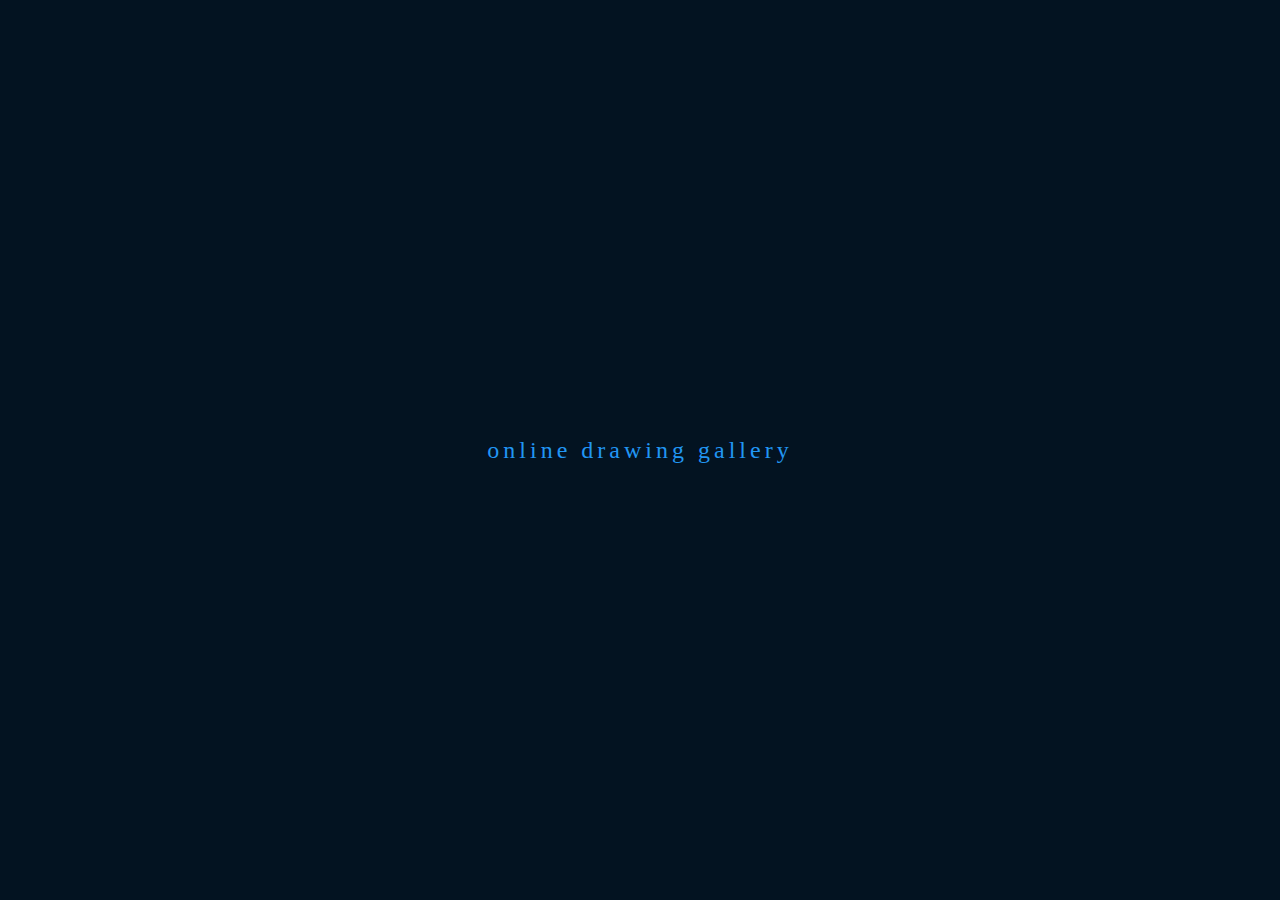
<file: index.html>
<!DOCTYPE>
<html>
<head>
  <title>online gallery</title>
  <meta charset="utf-8"
  <meta charset="stylesheet" type="text/css">
    <link rel="stylesheet" href="new.css">
</head>

</html>


<body>
<a href="homepage.html">online drawing gallery</a>

  </body>
</file>
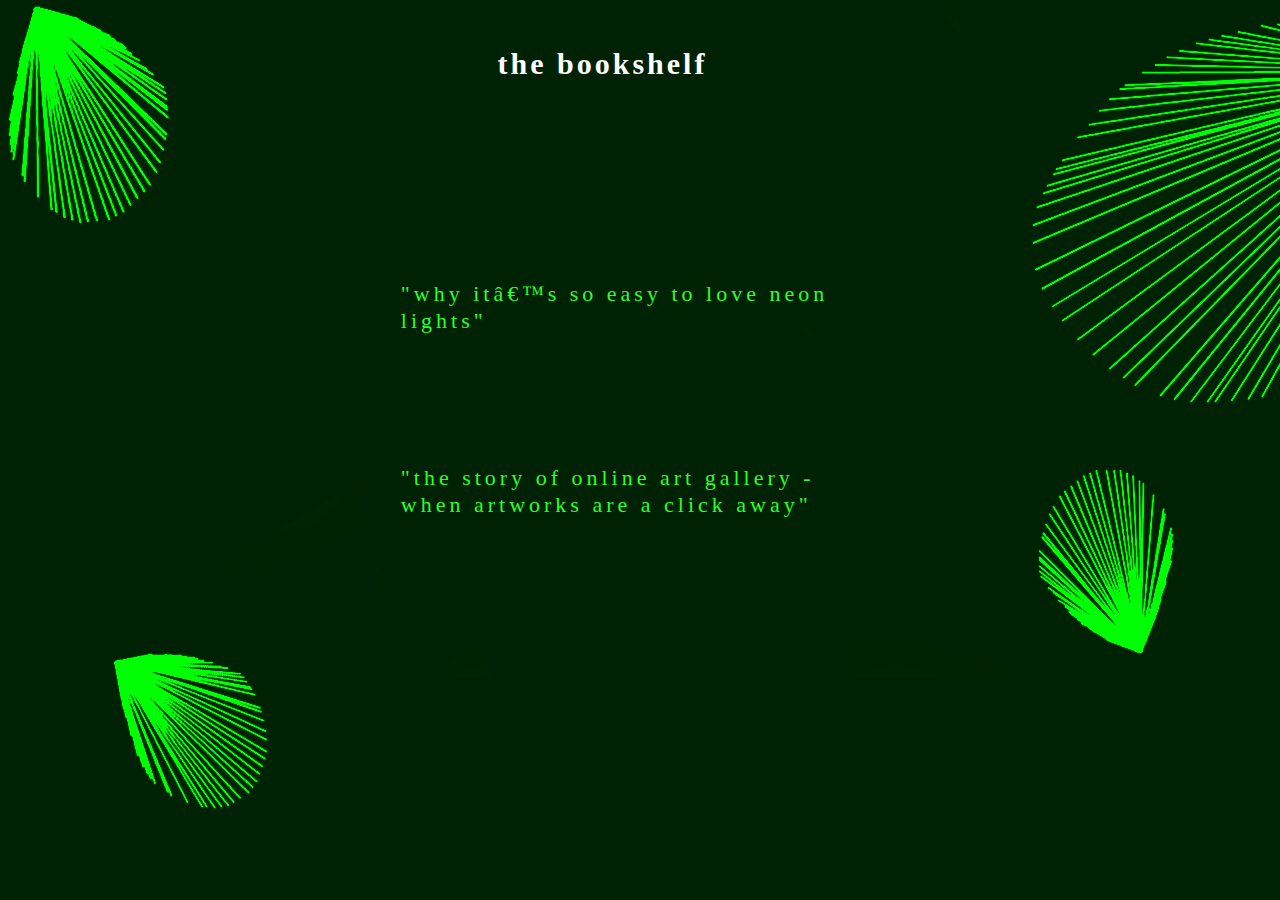
<file: bookshelf.html>
<!DOCTYPE>
<html>
<head>
  <title>bookshelf</title>
  <meta charset="utf-8"
  <meta charset="stylesheet" type="text/css">
</head>
<link rel="stylesheet" href="bookshelf.css">

<h1 class="glow">the bookshelf</h1>

<div class="container">
  <div class="center">
<body>
  <a href="firstarticle.html">"Why It’s So Easy To Love Neon Lights"</a>

<a href="secondarticle.html">"The Story of Online Art Gallery - When Artworks are a Click Away"</a>
  
</div>
</file>
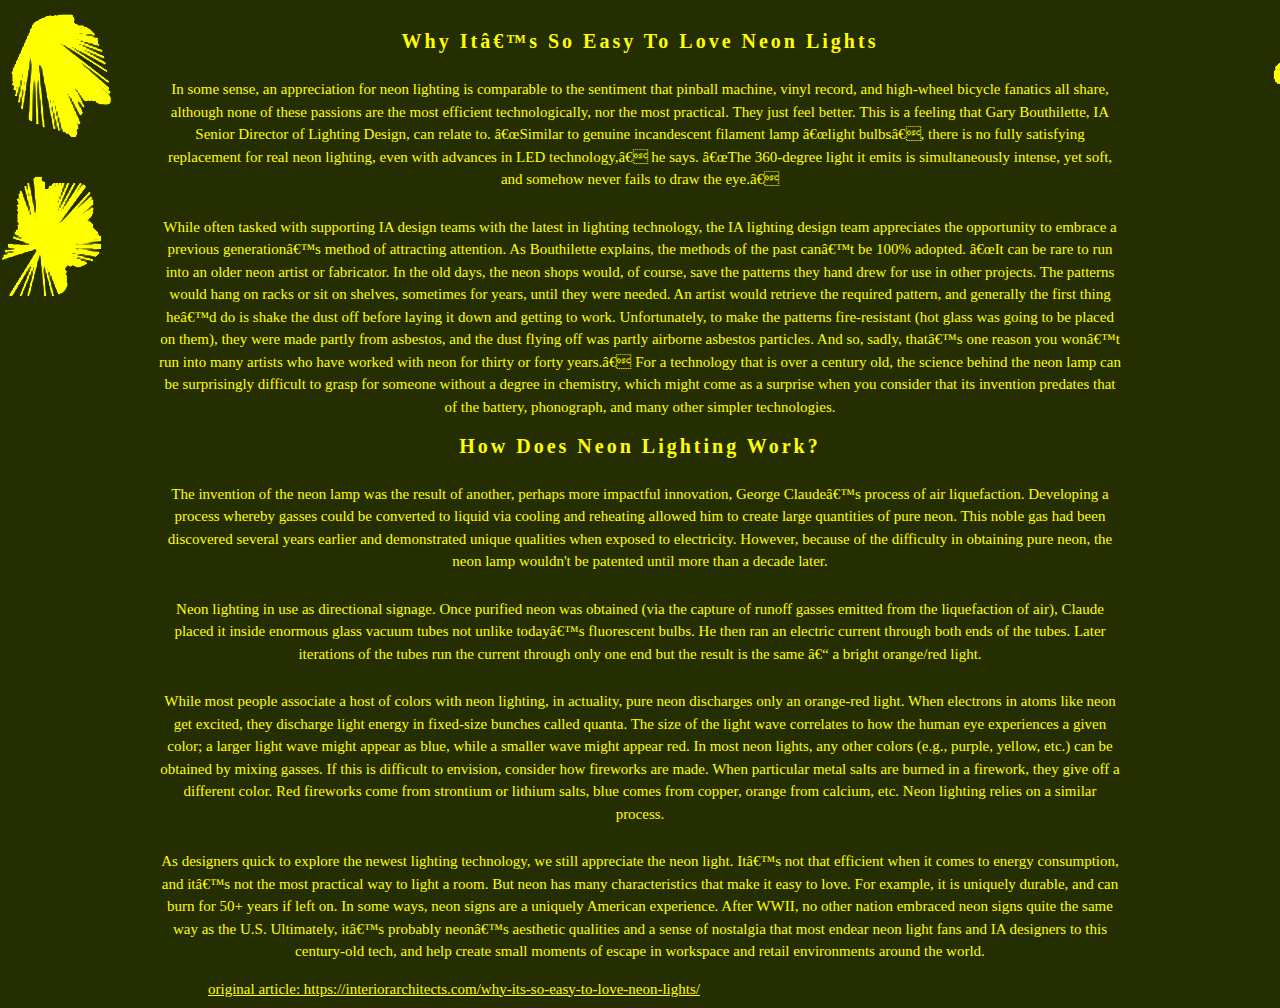
<file: firstarticle.html>
<!DOCTYPE>
<html>
<head>
  <title>first article</title>
  <meta charset="utf-8"
  <meta charset="stylesheet" type="text/css">
  <link rel="stylesheet" href="firstarticle.css">
</head>
<body>
  <h1 class="glow">Why It’s So Easy To Love Neon Lights</h1>

  <p>In some sense, an appreciation for neon lighting is comparable to the sentiment that pinball machine, vinyl record, and high-wheel bicycle fanatics all share, although none of these passions are the most efficient technologically, nor the most practical. They just feel better.

This is a feeling that Gary Bouthilette, IA Senior Director of Lighting Design, can relate to. “Similar to genuine incandescent filament lamp “light bulbs”, there is no fully satisfying replacement for real neon lighting, even with advances in LED technology,” he says. “The 360-degree light it emits is simultaneously intense, yet soft, and somehow never fails to draw the eye.”</p>

<p>While often tasked with supporting IA design teams with the latest in lighting technology, the IA lighting design team appreciates the opportunity to embrace a previous generation’s method of attracting attention. As Bouthilette explains, the methods of the past can’t be 100% adopted.

“It can be rare to run into an older neon artist or fabricator. In the old days, the neon shops would, of course, save the patterns they hand drew for use in other projects. The patterns would hang on racks or sit on shelves, sometimes for years, until they were needed. An artist would retrieve the required pattern, and generally the first thing he’d do is shake the dust off before laying it down and getting to work. Unfortunately, to make the patterns fire-resistant (hot glass was going to be placed on them), they were made partly from asbestos, and the dust flying off was partly airborne asbestos particles. And so, sadly, that’s one reason you won’t run into many artists who have worked with neon for thirty or forty years.”

For a technology that is over a century old, the science behind the neon lamp can be surprisingly difficult to grasp for someone without a degree in chemistry, which might come as a surprise when you consider that its invention predates that of the battery, phonograph, and many other simpler technologies.</p>


<h2 class="glow">How Does Neon Lighting Work?

</h2>

<p>The invention of the neon lamp was the result of another, perhaps more impactful innovation, George Claude’s process of air liquefaction. Developing a process whereby gasses could be converted to liquid via cooling and reheating allowed him to create large quantities of pure neon. This noble gas had been discovered several years earlier and demonstrated unique qualities when exposed to electricity. However, because of the difficulty in obtaining pure neon, the neon lamp wouldn't be patented until more than a decade later.</p>

<p>Neon lighting in use as directional signage.

Once purified neon was obtained (via the capture of runoff gasses emitted from the liquefaction of air), Claude placed it inside enormous glass vacuum tubes not unlike today’s fluorescent bulbs. He then ran an electric current through both ends of the tubes. Later iterations of the tubes run the current through only one end but the result is the same – a bright orange/red light.</p>

<p>While most people associate a host of colors with neon lighting, in actuality, pure neon discharges only an orange-red light. When electrons in atoms like neon get excited, they discharge light energy in fixed-size bunches called quanta. The size of the light wave correlates to how the human eye experiences a given color; a larger light wave might appear as blue, while a smaller wave might appear red. In most neon lights, any other colors (e.g., purple, yellow, etc.) can be obtained by mixing gasses.

If this is difficult to envision, consider how fireworks are made. When particular metal salts are burned in a firework, they give off a different color. Red fireworks come from strontium or lithium salts, blue comes from copper, orange from calcium, etc. Neon lighting relies on a similar process.</p>

<p>As designers quick to explore the newest lighting technology, we still appreciate the neon light. It’s not that efficient when it comes to energy consumption, and it’s not the most practical way to light a room. But neon has many characteristics that make it easy to love. For example, it is uniquely durable, and can burn for 50+ years if left on.

In some ways, neon signs are a uniquely American experience. After WWII, no other nation embraced neon signs quite the same way as the U.S. Ultimately, it’s probably neon’s aesthetic qualities and a sense of nostalgia that most endear neon light fans and IA designers to this century-old tech, and help create small moments of escape in workspace and retail environments around the world.

</p>

<a href="https://interiorarchitects.com/why-its-so-easy-to-love-neon-lights/.com">original article: https://interiorarchitects.com/why-its-so-easy-to-love-neon-lights/</a>
</file>
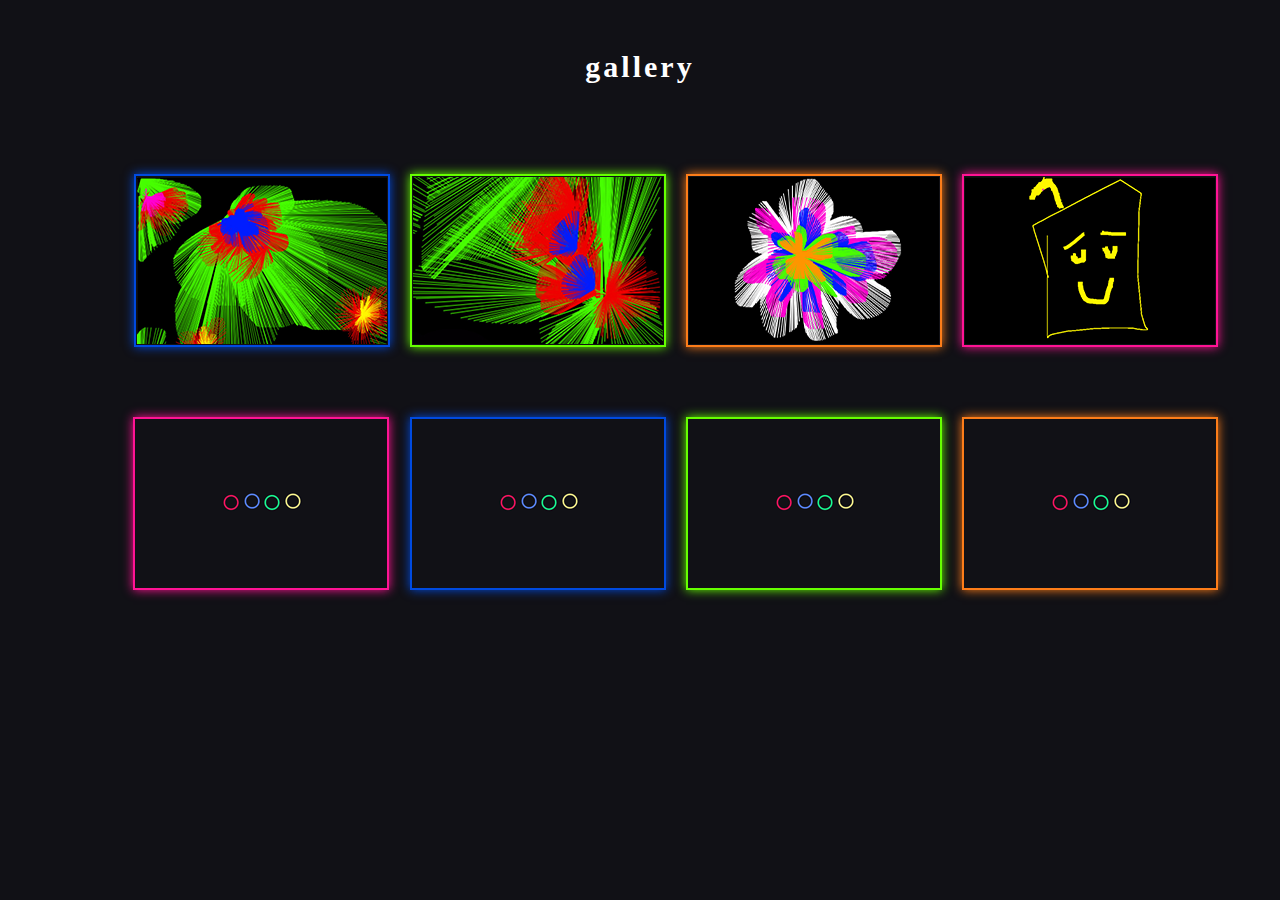
<file: gallery.html>
<!DOCTYPE>
<html>
<head>
  <title>gallery</title>
  <meta charset="utf-8"
  <meta charset="stylesheet" type="text/css">
</head>
<link rel="stylesheet" href="gallery.css">

<h1 class="glow">gallery</h1>

<div id="thumbnail-frame1">
  <div id="thumbnail1"></div>
</div>

<div id="thumbnail-frame2">
  <div id="thumbnail2"></div>
</div>

<div id="thumbnail-frame3">
  <div id="thumbnail3"></div>
</div>

<div id="thumbnail-frame4">
  <div id="thumbnail4"></div>
</div>

<div id="thumbnail-frame5">
  <div id="thumbnail5"></div>
</div>

<div id="thumbnail-frame6">
  <div id="thumbnail6"></div>
</div>

<div id="thumbnail-frame7">
  <div id="thumbnail7"></div>
</div>

<div id="thumbnail-frame8">
  <div id="thumbnail8"></div>
</div>
</file>
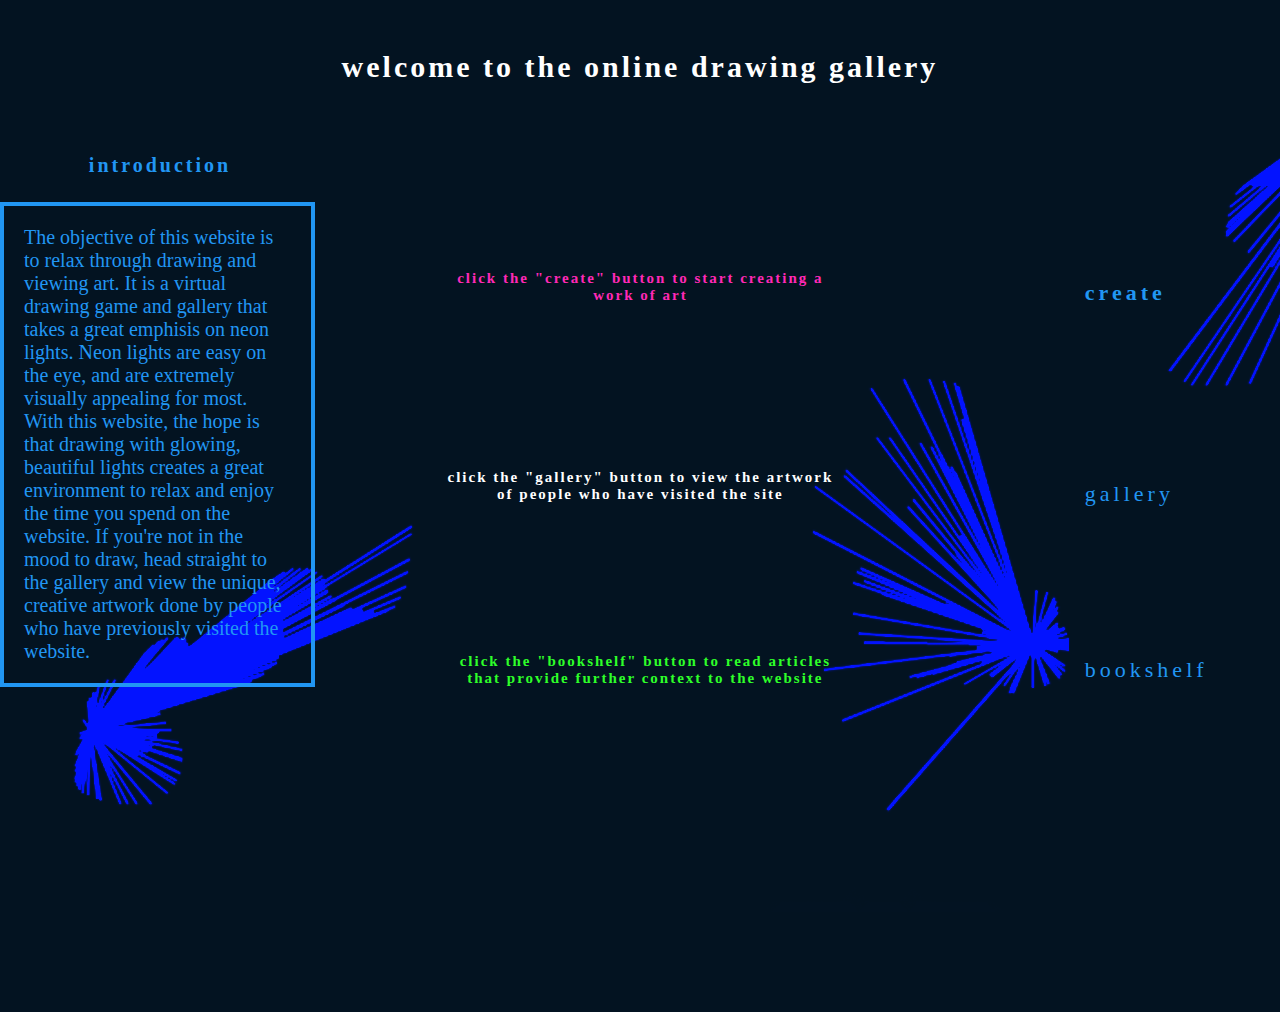
<file: homepage.html>
<!DOCTYPE>
<html>
<head>
  <title>homepage</title>
  <meta charset="utf-8"
  <meta charset="stylesheet" type="text/css">
</head>
<link rel="stylesheet" href="homepage.css">

<h1 class="glow">welcome to the online drawing gallery</h1>

<div class="web-page">
    <div class="dynamic-content-wrapper"
         id="wrapper-2"
         style="min-height: 100px">

<h2> introduction </h2>
<p style="border:4px; border-style: solid ; border-color:#2196f3; padding: 1em;">The objective of this website is to relax through drawing and viewing art. It is a virtual drawing game and gallery that takes a great emphisis on neon lights.
  Neon lights are easy on the eye, and are extremely visually appealing for most. With this website, the hope is that drawing with glowing, beautiful lights creates a great environment to relax and enjoy the time you spend on the website.
  If you're not in the mood to draw, head straight to the gallery and view the unique, creative artwork done by people who have previously visited the website.
</p>

<div class="container">
  <div class="center">
<h3> click the "create" button to start creating a work of art </h3>
<h4> click the "gallery" button to view the artwork of people who have visited the site </h4>
<h5> click the "bookshelf" button to read articles that provide further context to the website </h5>

<div class="container">
  <div class="center">
  <h6>
    <a href="create.html">create</a>
    </h6>

<h7>
  <a href="gallery.html">gallery</a>
</h7>

<h8>
    <a href="bookshelf.html">bookshelf</a>
</h8>

</div>
</file>
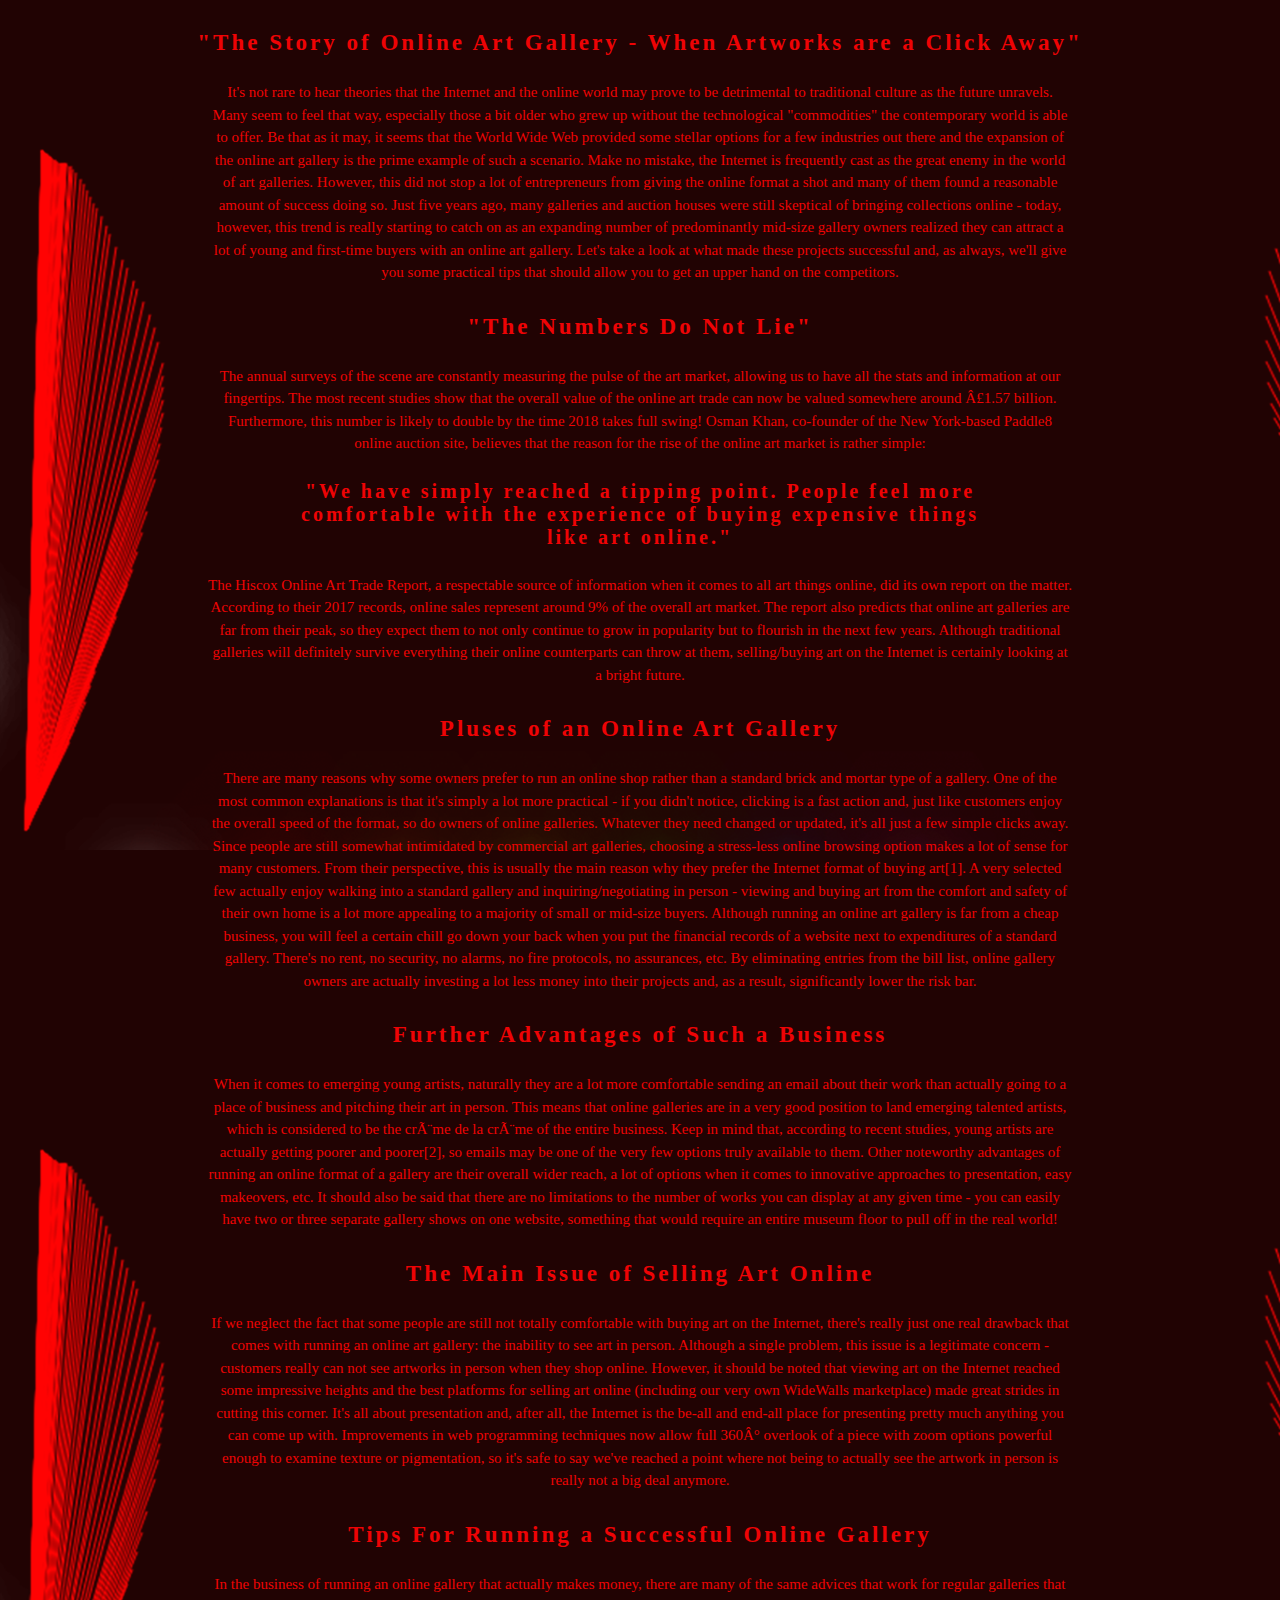
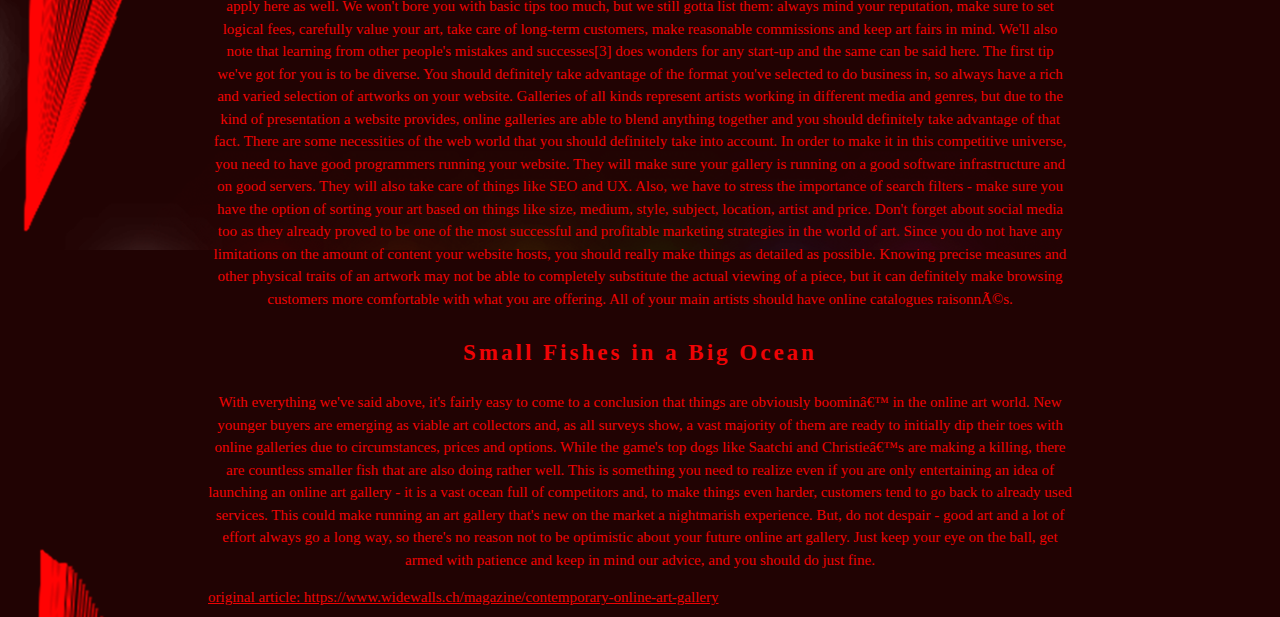
<file: secondarticle.html>
<!DOCTYPE>
<html>
<head>
  <title>second article</title>
  <meta charset="utf-8"
  <meta charset="stylesheet" type="text/css">
  <link rel="stylesheet" href="secondarticle.css">
</head>

  <h1 class="glow">"The Story of Online Art Gallery - When Artworks are a Click Away"</h1>

<p>It's not rare to hear theories that the Internet and the online world may prove to be detrimental to traditional culture as the future unravels. Many seem to feel that way, especially those a bit older who grew up without the technological "commodities" the contemporary world is able to offer.

Be that as it may, it seems that the World Wide Web provided some stellar options for a few industries out there and the expansion of the online art gallery is the prime example of such a scenario.

Make no mistake, the Internet is frequently cast as the great enemy in the world of art galleries. However, this did not stop a lot of entrepreneurs from giving the online format a shot and many of them found a reasonable amount of success doing so.

Just five years ago, many galleries and auction houses were still skeptical of bringing collections online - today, however, this trend is really starting to catch on as an expanding number of predominantly mid-size gallery owners realized they can attract a lot of young and first-time buyers with an online art gallery.

Let's take a look at what made these projects successful and, as always, we'll give you some practical tips that should allow you to get an upper hand on the competitors.</p>

<h2 class="glow">"The Numbers Do Not Lie"</h2>

<p>The annual surveys of the scene are constantly measuring the pulse of the art market, allowing us to have all the stats and information at our fingertips. The most recent studies show that the overall value of the online art trade can now be valued somewhere around £1.57 billion.

Furthermore, this number is likely to double by the time 2018 takes full swing! Osman Khan, co-founder of the New York-based Paddle8 online auction site, believes that the reason for the rise of the online art market is rather simple:
</p>

<h3>"We have simply reached a tipping point. People feel more comfortable with the experience of buying expensive things like art online."
</h3>

<p>The Hiscox Online Art Trade Report, a respectable source of information when it comes to all art things online, did its own report on the matter.

According to their 2017 records, online sales represent around 9% of the overall art market. The report also predicts that online art galleries are far from their peak, so they expect them to not only continue to grow in popularity but to flourish in the next few years.

Although traditional galleries will definitely survive everything their online counterparts can throw at them, selling/buying art on the Internet is certainly looking at a bright future.
</p>

<h2 class="glow">Pluses of an Online Art Gallery</h2>

<p>There are many reasons why some owners prefer to run an online shop rather than a standard brick and mortar type of a gallery. One of the most common explanations is that it's simply a lot more practical - if you didn't notice, clicking is a fast action and, just like customers enjoy the overall speed of the format, so do owners of online galleries. Whatever they need changed or updated, it's all just a few simple clicks away.

Since people are still somewhat intimidated by commercial art galleries, choosing a stress-less online browsing option makes a lot of sense for many customers. From their perspective, this is usually the main reason why they prefer the Internet format of buying art[1].

A very selected few actually enjoy walking into a standard gallery and inquiring/negotiating in person - viewing and buying art from the comfort and safety of their own home is a lot more appealing to a majority of small or mid-size buyers.

Although running an online art gallery is far from a cheap business, you will feel a certain chill go down your back when you put the financial records of a website next to expenditures of a standard gallery. There's no rent, no security, no alarms, no fire protocols, no assurances, etc.

By eliminating entries from the bill list, online gallery owners are actually investing a lot less money into their projects and, as a result, significantly lower the risk bar.
</p>

<h2 class="glow">Further Advantages of Such a Business</h2>

<p>When it comes to emerging young artists, naturally they are a lot more comfortable sending an email about their work than actually going to a place of business and pitching their art in person.

This means that online galleries are in a very good position to land emerging talented artists, which is considered to be the crème de la crème of the entire business. Keep in mind that, according to recent studies, young artists are actually getting poorer and poorer[2], so emails may be one of the very few options truly available to them.

Other noteworthy advantages of running an online format of a gallery are their overall wider reach, a lot of options when it comes to innovative approaches to presentation, easy makeovers, etc.

It should also be said that there are no limitations to the number of works you can display at any given time - you can easily have two or three separate gallery shows on one website, something that would require an entire museum floor to pull off in the real world!
</p>

<h2 class="glow">The Main Issue of Selling Art Online</h2>

<p>If we neglect the fact that some people are still not totally comfortable with buying art on the Internet, there's really just one real drawback that comes with running an online art gallery: the inability to see art in person.

Although a single problem, this issue is a legitimate concern - customers really can not see artworks in person when they shop online. However, it should be noted that viewing art on the Internet reached some impressive heights and the best platforms for selling art online (including our very own WideWalls marketplace) made great strides in cutting this corner.

It's all about presentation and, after all, the Internet is the be-all and end-all place for presenting pretty much anything you can come up with. Improvements in web programming techniques now allow full 360° overlook of a piece with zoom options powerful enough to examine texture or pigmentation, so it's safe to say we've reached a point where not being to actually see the artwork in person is really not a big deal anymore.
</p>

<h2 class="glow">Tips For Running a Successful Online Gallery</h2>

<p> In the business of running an online gallery that actually makes money, there are many of the same advices that work for regular galleries that apply here as well.

We won't bore you with basic tips too much, but we still gotta list them: always mind your reputation, make sure to set logical fees, carefully value your art, take care of long-term customers, make reasonable commissions and keep art fairs in mind. We'll also note that learning from other people's mistakes and successes[3] does wonders for any start-up and the same can be said here.

The first tip we've got for you is to be diverse. You should definitely take advantage of the format you've selected to do business in, so always have a rich and varied selection of artworks on your website.

Galleries of all kinds represent artists working in different media and genres, but due to the kind of presentation a website provides, online galleries are able to blend anything together and you should definitely take advantage of that fact.

There are some necessities of the web world that you should definitely take into account. In order to make it in this competitive universe, you need to have good programmers running your website. They will make sure your gallery is running on a good software infrastructure and on good servers. They will also take care of things like SEO and UX.

Also, we have to stress the importance of search filters - make sure you have the option of sorting your art based on things like size, medium, style, subject, location, artist and price. Don't forget about social media too as they already proved to be one of the most successful and profitable marketing strategies in the world of art.

Since you do not have any limitations on the amount of content your website hosts, you should really make things as detailed as possible. Knowing precise measures and other physical traits of an artwork may not be able to completely substitute the actual viewing of a piece, but it can definitely make browsing customers more comfortable with what you are offering. All of your main artists should have online catalogues raisonnés.
</p>

<h2 class="glow">Small Fishes in a Big Ocean</h2>

<p>With everything we've said above, it's fairly easy to come to a conclusion that things are obviously boomin’ in the online art world. New younger buyers are emerging as viable art collectors and, as all surveys show, a vast majority of them are ready to initially dip their toes with online galleries due to circumstances, prices and options.

While the game's top dogs like Saatchi and Christie’s are making a killing, there are countless smaller fish that are also doing rather well.

This is something you need to realize even if you are only entertaining an idea of launching an online art gallery - it is a vast ocean full of competitors and, to make things even harder, customers tend to go back to already used services.

This could make running an art gallery that's new on the market a nightmarish experience.

But, do not despair - good art and a lot of effort always go a long way, so there's no reason not to be optimistic about your future online art gallery. Just keep your eye on the ball, get armed with patience and keep in mind our advice, and you should do just fine.
</p>

<a href="https://www.widewalls.ch/magazine/contemporary-online-art-gallery">original article: https://www.widewalls.ch/magazine/contemporary-online-art-gallery</a>
</file>
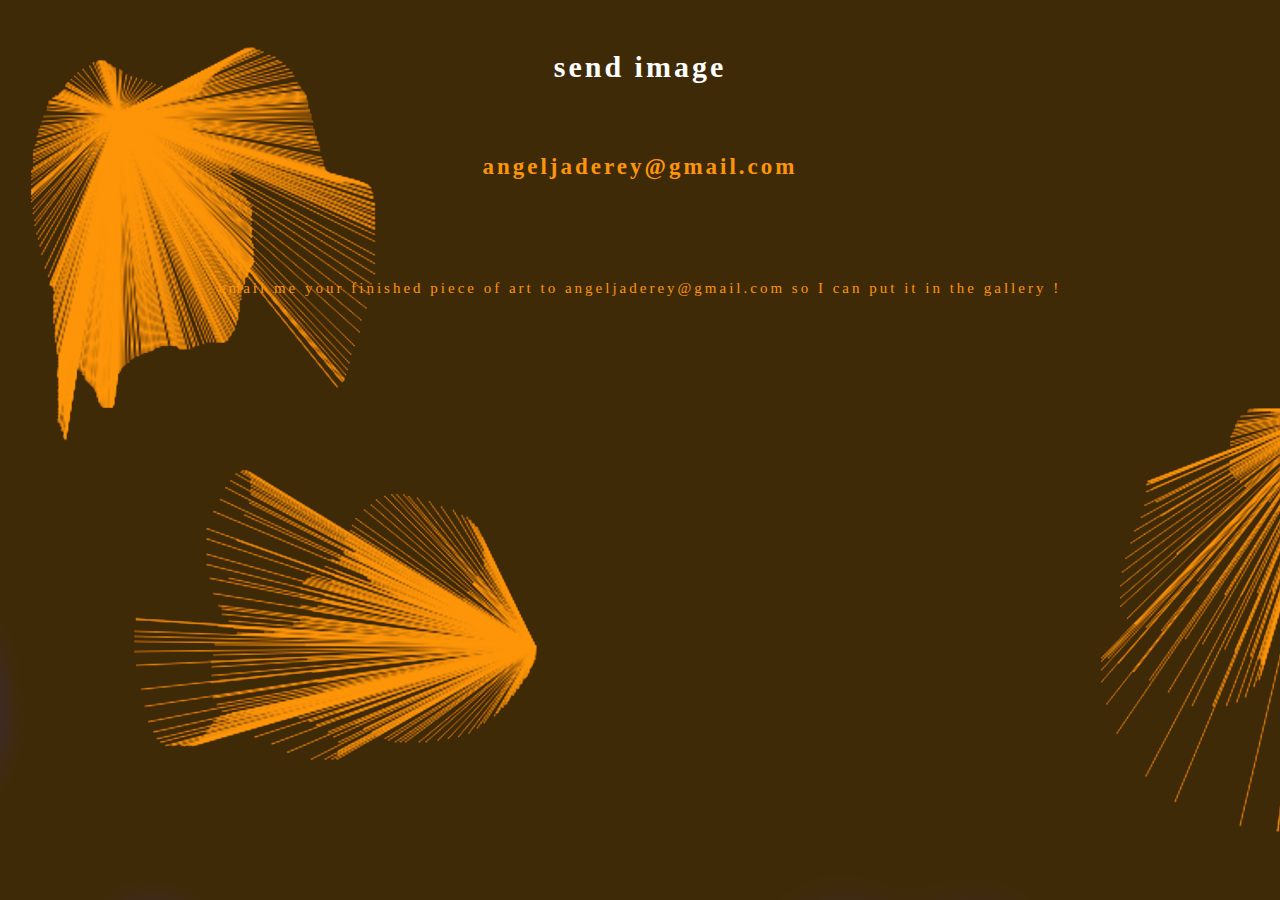
<file: sendimage.html>
<!DOCTYPE>
<html>
<head>
  <title>send image</title>
  <meta charset="utf-8"
  <meta charset="stylesheet" type="text/css">
</head>
<link rel="stylesheet" href="sendimage.css">

<h1 class="glow">send image</h1>

<h2>angeljaderey@gmail.com</h2>

<p>email me your finished piece of art to angeljaderey@gmail.com so I can put it in the gallery !
</p>
</file>
<file: new.css>
body
{
  margin: 0;
  padding: 0;
  display: flex;
  justify-content: center;
  align-items: center;
  min-height: 100vh;
  background: #031321;
  font-family: consolas;
}
a
{
  position: relative;
  display: inline-block;
  padding: 15px 30px;
  color: #2196f3;
  text-transform: lowercase;
  letter-spacing: 4px;
  text-decoration: none;
  font-size: 24px;
  overflow: hidden;
  transition: 0.2s;
}
a:hover
{
  color: #255784;
  background: #2196f3;
  box-shadow: 0 0 10px #2196f3, 0 0 40px #2196f3, 0 0 80px
  #2196f3;
}
</file>
<file: bookshelf.css>
body {
background-image: url("grenn.png");
  background-color: #210321;
  color:#210321;
  font-family:"Belle","Comic Sans MS", cursive;
  font-size:25px;
  line-height:27px;}


h1 {
  text-align: center;
  margin-top: 50px;
  margin-left: -75px;
  letter-spacing: 3px;
  font-size: 20px;
  font-family: consolas;
  color: #2eff29;
}
.glow {
        font-size: 30px;
        color: white;
        text-align: center;
        -webkit-animation: glow 1s ease-in-out infinite alternate;
        -moz-animation: glow 1s ease-in-out infinite alternate;
        animation: glow 1s ease-in-out infinite alternate;
      }
      @-webkit-keyframes glow {
        from {
          text-shadow: 0 0 10px #eeeeee, 0 0 20px #000000, 0 0 30px #000000, 0 0 40px #000000,
                       0 0 50px #2eff29, 0 0 60px #2eff29, 0 0 70px #2eff29;
        }
      }

  body
      {
        margin: 0;
        padding: 0;
        font-family: consolas;
        box-sizing: border-box;
        vertical-align: top;
      }
      a
      {
        position: relative;
        display: inline-block;
        padding: 25px 30px;
        margin: 40px 70px;
        color: #2eff29;
        font-size: 22px;
        text-decoration: none;
        text-transform: lowercase;
        overflow: hidden;
        transition: 0.2s;
        letter-spacing: 4px;
      }
      a:hover
      {
        color: #210321;
        background: #2eff29;
        box-shadow: 0 0 10px #2eff29, 0 0 40px #2eff29, 0 0 80px
        #2eff29;
      }
      .center {
        margin: 0;
        position: absolute;
        top: 28%;
        left: 20%;
        right: 30%;
        transform: translate(7%, -10%);
      }
      .wrap {
        height:100%;
        overflow: hidden;
      }
</file>
<file: firstarticle.css>
body {
background-image: url("yur.png");
}

h1 {
  text-align: center;
  letter-spacing: 3px;
  margin-top: 30px;
  font-size: 40px;
  font-family: consolas;
  color: #e2ff22;
}
.glow {
        font-size: 40px;
        color: white;
        text-align: center;
        -webkit-animation: glow 1s ease-in-out infinite alternate;
        -moz-animation: glow 1s ease-in-out infinite alternate;
        animation: glow 1s ease-in-out infinite alternate;
      }
      @-webkit-keyframes glow {
        from {
          text-shadow: 0 0 10px #eeeeee, 0 0 20px #000000, 0 0 30px #000000, 0 0 40px #000000,
                       0 0 50px #ffff00, 0 0 60px #ffff00, 0 0 70px #ffff00;
        }
}

p {
  text-align: center;
  margin-top: 25px;
  margin-right: 150px;
  margin-left: 150px;
  font-size: 15px;
  color: #ffff00;
  font-family: consolas;
  line-height: 1.5;
}

h2 {
  text-align: center;
  letter-spacing: 3px;
  font-size: 20px;
  font-family: consolas;
  color: #ffff00;
}
.glow {
        font-size: 20px;
        color: #ffff00;
        text-align: center;
        -webkit-animation: glow 1s ease-in-out infinite alternate;
        -moz-animation: glow 1s ease-in-out infinite alternate;
        animation: glow 1s ease-in-out infinite alternate;
      }
      @-webkit-keyframes glow {
        from {
          text-shadow: 0 0 10px #eeeeee, 0 0 20px #000000, 0 0 30px #000000, 0 0 40px #000000,
                       0 0 50px #ffff00, 0 0 60px #ffff00, 0 0 70px #ffff00;
        }
      }

a {
  text-align: center;
  margin-top: 30px;
  font-size: 15px;
  font-family: consolas;
  margin-top: 30px;
  margin-right: 200px;
  margin-left: 200px;
  color: #ffff00;
  line-height: 1.5;
}
</file>
<file: gallery.css>
body {
background-color: #111116;
}

h1 {
  text-align: center;
  margin-top: 50px;
  letter-spacing: 3px;
  font-size: 20px;
  font-family: consolas;
  color: #000000;
}
.glow {
        font-size: 30px;
        color: white;
        text-align: center;
        -webkit-animation: glow 1s ease-in-out infinite alternate;
        -moz-animation: glow 1s ease-in-out infinite alternate;
        animation: glow 1s ease-in-out infinite alternate;
      }
      @-webkit-keyframes glow {
        from {
          text-shadow: 0 0 10px #eeeeee, 0 0 20px #000000, 0 0 30px #000000, 0 0 40px #000000,
                       0 0 50px #2196f3, 0 0 60px #ff8300, 0 0 70px #feff00;
        }
      }


div#thumbnail-frame1 {
  border: 2px solid #004adf;
  border-radius: 0px;
  float: left;
  margin: 20%;
  margin-top: 70px;
  margin-right: 20px;
  margin-left: 10%;
  padding: 1px;
  glow-button:hover
     color: #e90000;
      box-shadow: 0 0 10px #004adf;
}
div#thumbnail1 {
  background-image: url(oof.png);
  border-radius: 0px;
  height: 167px;
  width: 250px;
}

div#thumbnail-frame2 {
  border: 2px solid #66ff00;
  border-radius: 0;
  float: left;
  margin-right: 20px;
  margin-top: 70px;
  padding: 1px;
  glow-button:hover
     color: #e90000;
      box-shadow: 0 0 10px #66ff00;
}
div#thumbnail2 {
  background-image: url(image2.png);
  border-radius: 0px;
  height: 167px;
  width: 250px;
}

div#thumbnail-frame3 {
  border: 2px solid #fd7d19;
  border-radius: 0px;
  float: left;
  margin-right: 20px;
  margin-top: 70px;
  padding: 1px;
  glow-button:hover
     color: #e90000;
      box-shadow: 0 0 10px #fd7d19;
}
div#thumbnail3 {
  background-image: url(flower.png);
  border-radius: 0px;
  height: 167px;
  width: 250px;
}

div#thumbnail-frame4 {
  border: 2px solid #ff1394;
  border-radius: 0px;
  float: left;
  margin-right: 10px;
  margin-top: 70px;
  padding: 1px;
  glow-button:hover
     color: #ff1394;
      box-shadow: 0 0 10px #ff1394;
}
div#thumbnail4 {
  background-image: url(juicebox.png);
  border-radius: 0px;
  height: 167px;
  width: 250px;
}

div#thumbnail-frame5 {
  border: 2px solid #004adf;
  border-radius: 0px;
  float: left;
  margin-top: 70px;
  margin-right: 20px;
  padding: 1px;
  glow-button:hover
     color: #e90000;
      box-shadow: 0 0 10px #004adf;
}
div#thumbnail5 {
  background-image: url(were.gif);
  border-radius: 0px;
  height: 167px;
  width: 250px;
}

div#thumbnail-frame6 {
  border: 2px solid #66ff00;
  border-radius: 0;
  float: left;
  margin-right: 20px;
  margin-top: 70px;
  padding: 1px;
  glow-button:hover
     color: #e90000;
      box-shadow: 0 0 10px #66ff00;
}
div#thumbnail6 {
  background-image: url(were.gif);
  border-radius: 0px;
  height: 167px;
  width: 250px;
}

div#thumbnail-frame7 {
  border: 2px solid #fd7d19;
  border-radius: 0px;
  float: left;
  margin-right: 20px;
  margin-top: 70px;
  padding: 1px;
  glow-button:hover
     color: #e90000;
      box-shadow: 0 0 10px #fd7d19;
}
div#thumbnail7 {
  background-image: url(were.gif);
  border-radius: 0px;
  height: 167px;
  width: 250px;
}

div#thumbnail-frame8 {
  border: 2px solid #ff1394;
  border-radius: 0px;
  float: left;
  margin-left: -1105px;
  margin-top: 70px;
  padding: 1px;
  glow-button:hover
     color: #ff1394;
      box-shadow: 0 0 10px #ff1394;
}
div#thumbnail8 {
  background-image: url(were.gif);
  border-radius: 0px;
  height: 167px;
  width: 250px;
}
</file>
<file: homepage.css>
body {
background-image: url("ughhh.png");
}


h1 {
  text-align: center;
  margin-top: 50px;
  letter-spacing: 3px;
  font-size: 20px;
  font-family: consolas;
  color: #2196f3;
}
.glow {
        font-size: 30px;
        color: white;
        text-align: center;
        -webkit-animation: glow 1s ease-in-out infinite alternate;
        -moz-animation: glow 1s ease-in-out infinite alternate;
        animation: glow 1s ease-in-out infinite alternate;
      }
      @-webkit-keyframes glow {
        from {
          text-shadow: 0 0 10px #eeeeee, 0 0 20px #000000, 0 0 30px #000000, 0 0 40px #000000,
                       0 0 50px #2196f3, 0 0 60px #2196f3, 0 0 70px #2196f3;
        }
      }

h2 {
  text-align: center;
  margin-top: 70px;
  letter-spacing: 3px;
  font-size: 20px;
  color: #2196f3;
  font-family: consolas;
}
h3 {
  text-align: center;
  margin-top: 120px;
  margin-left: -350px;
  margin-right: 270px;
  font-size: 15px;
  color: #ff29b6;
  font-family: consolas;
  letter-spacing: 2px;
}
h4 {
  text-align: center;
  margin-top: 165px;
  margin-left: -350px;
  margin-right: 270px;
  font-size: 15px;
  color: #FFFFFF;
  font-family: consolas;
  letter-spacing: 2px;
}
h5 {
  text-align: center;
  margin-top: 150px;
  margin-left: -350px;
  margin-right: 260px;
  font-size: 15px;
  color: #2eff29;
  font-family: consolas;
  letter-spacing: 2px;
}

p {
  text-align: left;
  margin-top: 25px;
  margin-right: 5px;
  font-size: 20px;
  color: #2196f3;
  font-family: consolas;
}
div {
    width: 320px;
    height: 300px;
}

body
{
  margin: 0;
  padding: 0;
  font-family: consolas;
  box-sizing: border-box;
  vertical-align: top;
}
a
{
  position: relative;
  display: inline-block;
  padding: 25px 30px;
  margin: 50px 50px;
  color: #2196f3;
  font-size: 22px;
  text-decoration: none;
  text-transform: lowercase;
  overflow: hidden;
  transition: 0.2s;
  letter-spacing: 4px;
}
a:hover
{
  color: #255784;
  background: #2196f3;
  box-shadow: 0 0 10px #2196f3, 0 0 40px #2196f3, 0 0 80px
  #2196f3;
}
.center {
  margin: 0;
  position: absolute;
  top: 20%;
  left: 60%;
  transform: translate(7%, -10%);
}
.wrap {
  height:100%;
  overflow: hidden;
}
</file>
<file: secondarticle.css>
body {
background-image: url("lastone.png");
}


h1 {
  text-align: center;
  letter-spacing: 3px;
  margin-top: 30px;
  font-size: 20px;
  font-family: consolas;
  color: #e2ff22;
}
.glow {
        font-size: 30px;
        color: #ee0305;
        text-align: center;
        -webkit-animation: glow 1s ease-in-out infinite alternate;
        -moz-animation: glow 1s ease-in-out infinite alternate;
        animation: glow 1s ease-in-out infinite alternate;
      }
      @-webkit-keyframes glow {
        from {
          text-shadow: 0 0 10px #eeeeee, 0 0 20px #000000, 0 0 30px #000000, 0 0 40px #000000,
                       0 0 50px #ee0303, 0 0 60px #ee0303, 0 0 70px #ee0303;
        }
}

h2 {
  text-align: center;
  letter-spacing: 3px;
  margin-top: 30px;
  font-size: 20px;
  font-family: consolas;
  color: #ee0303;
}
.glow {
        font-size: 23px;
        color: #ee0305;
        text-align: center;
        -webkit-animation: glow 1s ease-in-out infinite alternate;
        -moz-animation: glow 1s ease-in-out infinite alternate;
        animation: glow 1s ease-in-out infinite alternate;
      }
      @-webkit-keyframes glow {
        from {
          text-shadow: 0 0 10px #eeeeee, 0 0 20px #000000, 0 0 30px #000000, 0 0 40px #000000,
                       0 0 50px #ee0303, 0 0 60px #ee0303, 0 0 70px #ee0303;
        }
}

p{
  text-align: center;
  margin-top: 30px;
  font-size: 15px;
  font-family: consolas;
  margin-top: 25px;
  margin-right: 200px;
  margin-left: 200px;
  color: #ee0303;
  line-height: 1.5;
}

h3 {
  text-align: center;
  letter-spacing: 3px;
  margin-top: 30px;
  font-size: 20px;
  font-family: consolas;
  margin-top: 25px;
  margin-right: 275px;
  margin-left: 275px;
  color: #ee0305;
}

a
{
  text-align: center;
  margin-top: 30px;
  font-size: 15px;
  font-family: consolas;
  margin-top: 25px;
  margin-right: 200px;
  margin-left: 200px;
  color: #ee0303;
  line-height: 1.5;
}
</file>
<file: sendimage.css>
body {
background-image: url("ah.png");
}

h1 {
  text-align: center;
  margin-top: 50px;
  letter-spacing: 3px;
  font-size: 20px;
  font-family: consolas;
  color: #ff29b6;
}
.glow {
        font-size: 30px;
        color: white;
        text-align: center;
        -webkit-animation: glow 1s ease-in-out infinite alternate;
        -moz-animation: glow 1s ease-in-out infinite alternate;
        animation: glow 1s ease-in-out infinite alternate;
      }
      @-webkit-keyframes glow {
        from {
          text-shadow: 0 0 10px #eeeeee, 0 0 20px #000000, 0 0 30px #000000, 0 0 40px #000000,
                       0 0 50px #fe9508, 0 0 60px #fe9508, 0 0 70px #fe9508;
        }
      }

h2 {
  text-align: center;
  margin-top: 70px;
  letter-spacing: 3px;
  font-size: 23px;
  font-family: consolas;
  color: #fd9508;
}

p {
  text-align: center;
  margin-top: 100px;
  letter-spacing: 3px;
  font-size: 15px;
  font-family: consolas;
  color: #fd9508;
}
</file>
